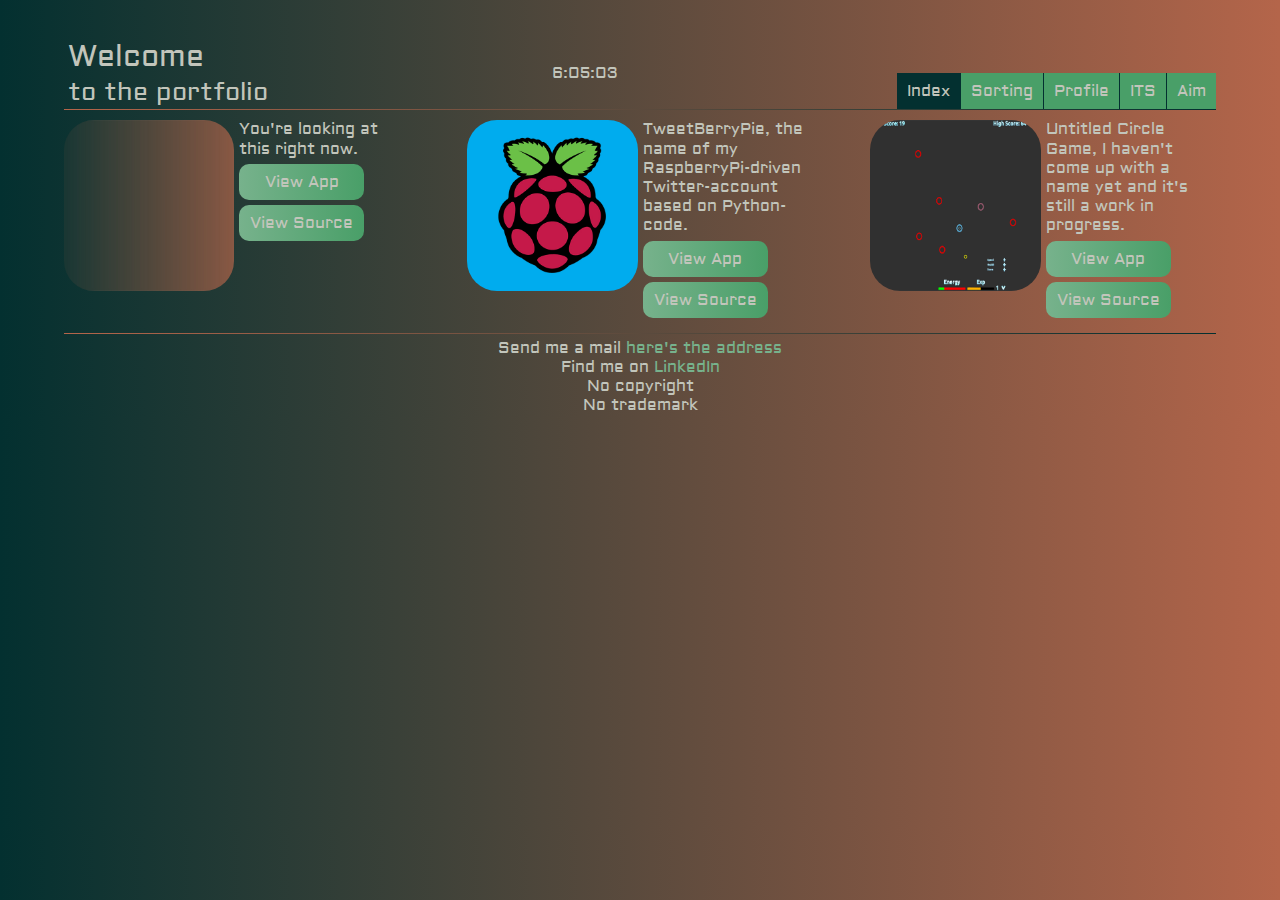
<file: index.html>
<!DOCTYPE html>
<html lang="en">
<head>
    <meta charset="UTF-8">
    <title>Portfolio</title>
    <link rel="stylesheet" type="text/css" href="css/reset.css">
    <link rel="stylesheet" type="text/css" href="css/universal.css">
    <link rel="stylesheet" type="text/css" href="css/index.css">
    <link href='https://fonts.googleapis.com/css?family=Aldrich' rel='stylesheet'>
</head>
<body onload="Clock()">
    <div id="wrapper">
        <div id="header">
            <div id="logo">
                <h3>Welcome</h3>
                <h4 id="slogan">to the portfolio</h4>
            </div>
            <div id="clock-container">
                <p id="clock">Clock is not working...</p>
            </div>
            <div id="nav">
                <ul>
                  <li><a id="active" href="index.html">Index</a></li>
                  <li><a href="sorting.html">Sorting</a></li>
                  <li><a href="profile.html">Profile</a></li>
                  <li><a href="ticketing.html">ITS</a></li>
                  <li><a href="aim.html">Aim</a></li>
                </ul>
            </div>
        </div>
        <div id="container">
            <!--<div id="preface-container">
                <h3>About me</h3>
                <div id="preface-content">
                    <div id="preface-pic-div">
                        <img id="preface-pic" class="pic" src="img/me.jpg" title="That's me" alt="That's not me :(">
                    </div>
                    <div id="preface-text" class="project-text">
                        <p>As a swedish guy living in Linköping you have to like airplanes, ice-hockey and technology. I've always seen myself as a passionate, positive and motivated student. I like spending my free time writing code, building small applications and going for relaxing urban hikes. I like to think I have an eye for design since photography and drawing has been interests for as long as I can remember.
                            <br>My skills include Python, HTML, CSS, JS, Batch, PowerShell, C++, C# and Java. Experience in Photoshop, CAD and Unity. I'm one for collaborating in teams because of the many advantages but pride myself on my ability to get work done single-handed.
                            <br>For the time being I'm still working on multiple of these projects so expect some bugs and unfinished parts but the links below should take you to the relevant place.
                            <br>Contact information can be found at the bottom of this page.</p>
                    </div>
                </div>
            </div>-->
            <div id="projects-container">
                <div class="project">
                    <div class="project-pic">
                        <img class="pic" src="img/site.jpg" title="You're here already" alt="You're here already">
                    </div>
                    <div class="project-text">
                        <p>You're looking at this right now.</p>
                        <a class="button" href="https://k-larsson.github.io/" title="You're here already">View App</a>
                        <a class="button" href="https://github.com/K-Larsson/K-Larsson.github.io" title="Github/K-Larsson.github.io">View Source</a>
                    </div>
                </div>
                <div class="project">
                    <div class="project-pic">
                        <img class="pic" src="img/tweetBerryPie.jpg" title="Twitter/tweetberrypie" alt="Twitter/Tweetberrypie">
                    </div>
                    <div class="project-text">
                        <p>TweetBerryPie, the name of my RaspberryPi-driven Twitter-account based on Python-code.</p>
                        <a class="button" href="https://twitter.com/tweetberrypie" title="Twitter/Tweetberrypie">View App</a>
                        <a class="button" href="https://github.com/K-Larsson/TweetBerryPie" title="Github/Tweetberrypie">View Source</a>
                        <!-- <a class="project-button" href="https://tweetberrypie.wordpress.com" title="Website/tweetberrypie">View Website</a> -->
                    </div>
                </div>
                <div class="project">
                    <div class="project-pic">
                        <img class="pic" src="img/ucg.jpg" title="UCG" alt="UCG">
                    </div>
                    <div class="project-text">
                        <p>Untitled Circle Game, I haven't come up with a name yet and it's still a work in progress.</p>
                        <a class="button" href="https://disqosoda.itch.io/untitledcirclegame" title="Itch.io/UCG">View App</a>
                        <a class="button" href="https://github.com/K-Larsson/UntitledCircleGame" title="Github/UCG">View Source</a>
                        <!-- <a class="project-button" href="folders/011.zip" title="011.zip">Download Game</a> -->
                    </div>
                </div>
            </div>
        </div>
        <div id="footer">
            <p class="footer-link">Send me a mail <a href="mailto:karl.arbete.larsson@gmail.com">here's the address<span class="footer-hover">Click me!</span></a></p>
            <p class="footer-link">Find me on <a href="https://www.linkedin.com/in/karl-larsson-103499186/">LinkedIn<span class="footer-hover">Click me!</span></a></p>
            <p class="footer-text">No copyright</p>
            <p class="footer-text">No trademark</p>
        </div>
    </div>
    <script src="js/clock.js"></script>
    <script src="js/cookies.js"></script>
</body>
</html>
</file>
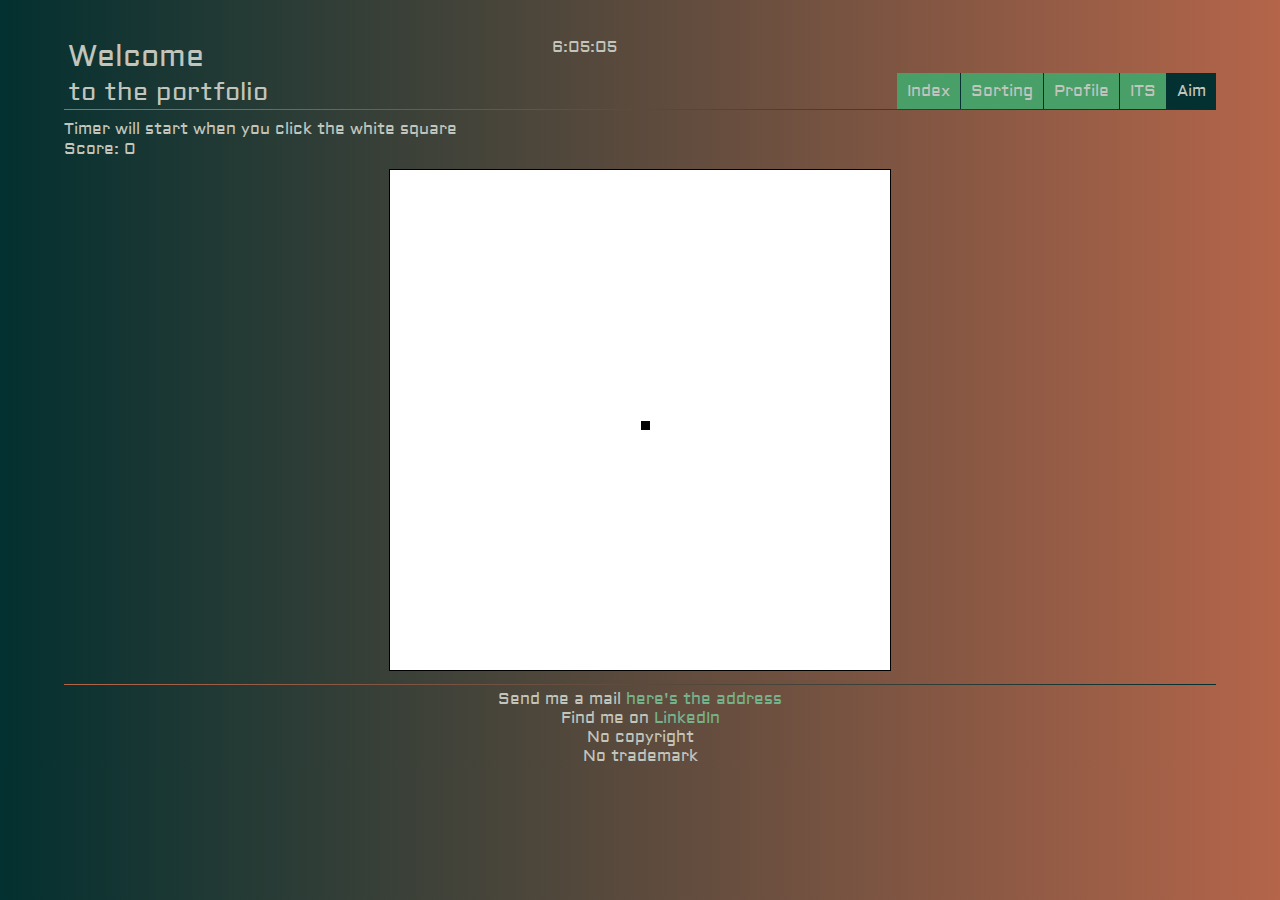
<file: aim.html>
<!DOCTYPE html>
<html lang="en">
<head>
    <meta charset="UTF-8">
    <title>ITS</title>
    <link rel="stylesheet" type="text/css" href="css/reset.css">
    <link rel="stylesheet" type="text/css" href="css/universal.css">
    <link rel="stylesheet" type="text/css" href="css/aim.css">
    <link href='https://fonts.googleapis.com/css?family=Aldrich' rel='stylesheet'>
</head>
<body onload="Clock()">
    <div id="wrapper">
        <div id="header">
            <div id="logo">
                <h3>Welcome</h3>
                <h4 id="slogan">to the portfolio</h4>
            </div>
            <div id="clock-container">
                <p id="clock">Clock is not working...</p>
            </div>
            <div id="nav">
                <ul>
                  <li><a href="index.html">Index</a></li>
                  <li><a href="sorting.html">Sorting</a></li>
                  <li><a href="profile.html">Profile</a></li>
                  <li><a href="ticketing.html">ITS</a></li>
                  <li><a id="active" href="aim.html">Aim</a></li>
                </ul>
            </div>
        </div>
        <div id="container">
            <p id="timer">Timer will start when you click the white square</p>
            <p id="score">Score: 0</p>
            <canvas id="canvas" width="500" height="500"></canvas>
        </div>
        <div id="footer">
            <p class="footer-link">Send me a mail <a href="mailto:karl.arbete.larsson@gmail.com">here's the address<span class="footer-hover">Click me!</span></a></p>
            <p class="footer-link">Find me on <a href="">LinkedIn<span class="footer-hover">Click me!</span></a></p>
            <p class="footer-text">No copyright</p>
            <p class="footer-text">No trademark</p>
        </div>
    </div>
    <script src="https://ajax.googleapis.com/ajax/libs/jquery/3.4.1/jquery.min.js"></script>
    <script src="js/clock.js"></script>
    <script src="js/aim.js"></script>
</body>
</html>
</file>
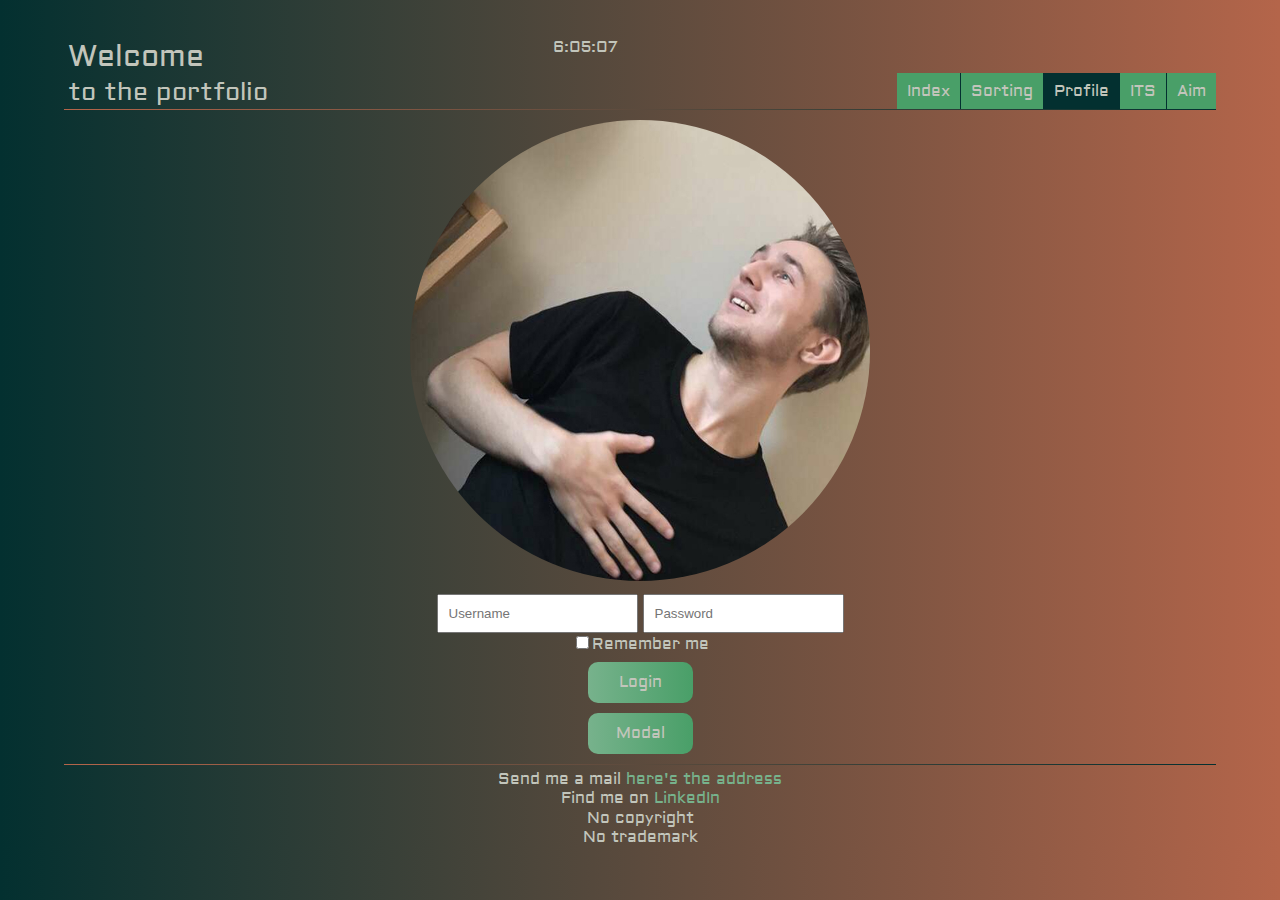
<file: profile.html>
<!DOCTYPE html>
<html lang="en">
<head>
    <meta charset="UTF-8">
    <title>Sorting</title>
    <link rel="stylesheet" type="text/css" href="css/reset.css">
    <link rel="stylesheet" type="text/css" href="css/universal.css">
    <link rel="stylesheet" type="text/css" href="css/profile.css">
    <link href='https://fonts.googleapis.com/css?family=Aldrich' rel='stylesheet'>
</head>
<body onload="Clock()">
    <div id="wrapper">
        <div id="header">
            <div id="logo">
                <h3>Welcome</h3>
                <h4 id="slogan">to the portfolio</h4>
            </div>
            <div id="clock-container">
                <p id="clock">Clock is not working...</p>
            </div>
            <div id="nav">
                <ul>
                  <li><a href="index.html">Index</a></li>
                  <li><a href="sorting.html">Sorting</a></li>
                  <li><a id="active" href="profile.html">Profile</a></li>
                  <li><a href="ticketing.html">ITS</a></li>
                  <li><a href="aim.html">Aim</a></li>
                </ul>
            </div>
        </div>
        <div id="loginContainer">
            <div class="imgContainer">
                <img src="img/me.jpg" class="avatar" alt="Error loading picture">
            </div>
            <div class="loginContainer">
                <form>
                    <input type="text" placeholder="Username" name="username" required>
                    <input type="password" placeholder="Password" name="password" required>
                    <br><input type="checkbox" name="remember">Remember me
                    <button type="submit" class="button">Login</button>
                </form>
                <button class="button" onclick="document.getElementById('modal').style.display='block'">Modal</button>
                <div id="modal" class="modal">
                    <form class="modal-content animate" action="/action_page.php" method="post">
                        <div class="imgContainer">
                            <!--<span onclick="document.getElementById('modal').style.display='none'" class="close" title="Close Modal">&times;</span>-->
                            <img src="img/me.jpg" class="avatar" alt="Error loading picture">
                        </div>
                        <div class="loginContainer">
                            <input type="text" placeholder="Username" name="username" required>
                            <input type="password" placeholder="Password" name="password" required>
                            <br><input type="checkbox" name="remember">Remember me
                            <button type="submit" class="button">Login</button>
                        </div>
                        <button type="button" class="button" onclick="document.getElementById('modal').style.display='none'">Cancel</button>
                    </form>
                </div>
            </div>
        </div>
        <div id="footer">
            <p class="footer-link">Send me a mail <a href="mailto:karl.arbete.larsson@gmail.com">here's the address<span class="footer-hover">Click me!</span></a></p>
            <p class="footer-link">Find me on <a href="https://www.linkedin.com/in/karl-larsson-103499186/">LinkedIn<span class="footer-hover">Click me!</span></a></p>
            <p class="footer-text">No copyright</p>
            <p class="footer-text">No trademark</p>
        </div>
    </div>
    <script src="js/clock.js"></script>
    <script src="js/profile.js"></script>
</body>
</html>
</file>
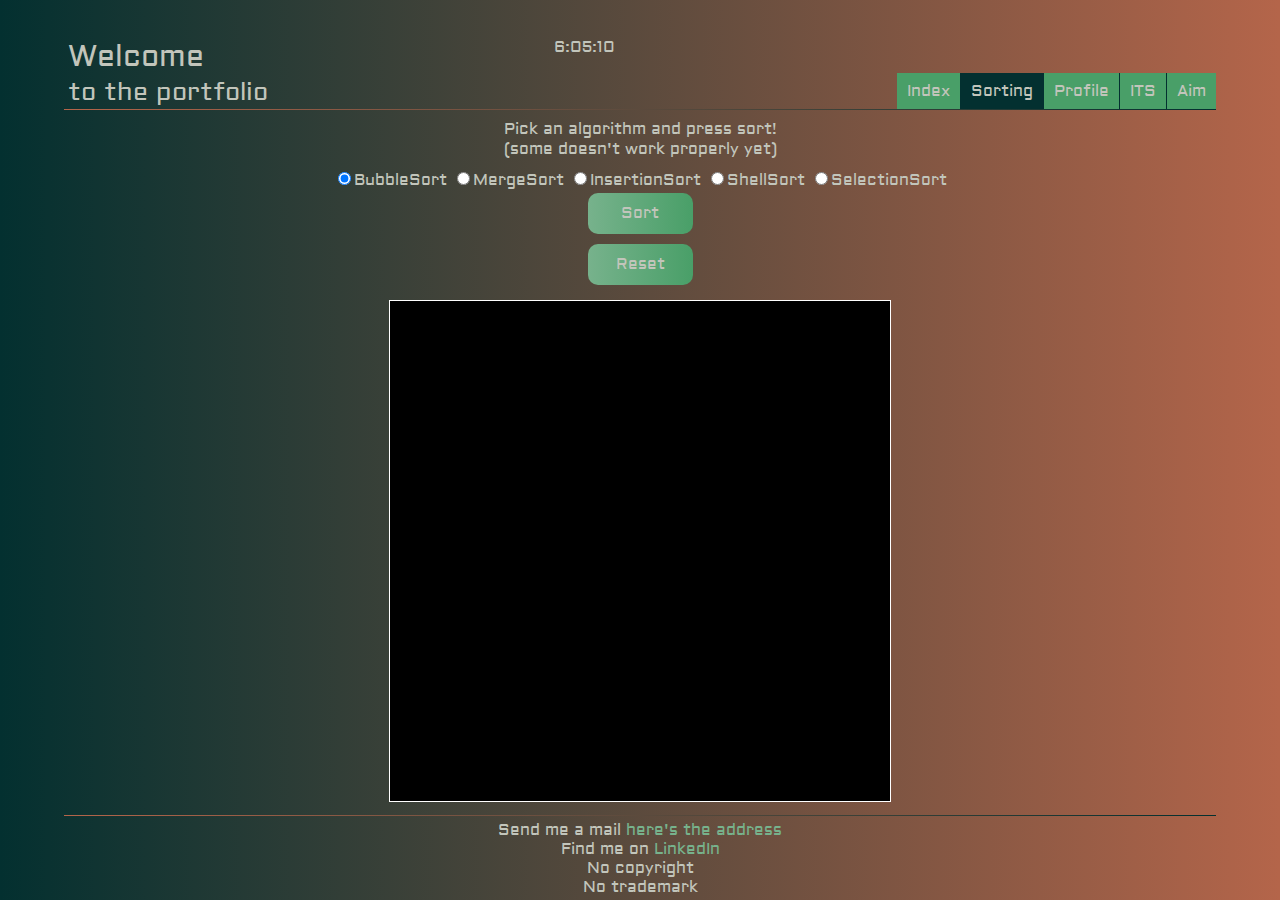
<file: sorting.html>
<!DOCTYPE html>
<html lang="en">
<head>
    <meta charset="UTF-8">
    <title>Sorting</title>
    <link rel="stylesheet" type="text/css" href="css/reset.css">
    <link rel="stylesheet" type="text/css" href="css/universal.css">
    <link rel="stylesheet" type="text/css" href="css/sorting.css">
    <link href='https://fonts.googleapis.com/css?family=Aldrich' rel='stylesheet'>
</head>
<body onload="Clock()">
    <div id="wrapper">
        <div id="header">
            <div id="logo">
                <h3>Welcome</h3>
                <h4 id="slogan">to the portfolio</h4>
            </div>
            <div id="clock-container">
                <p id="clock">Clock is not working...</p>
            </div>
            <div id="nav">
                <ul>
                  <li><a href="index.html">Index</a></li>
                  <li><a id="active" href="sorting.html">Sorting</a></li>
                  <li><a href="profile.html">Profile</a></li>
                  <li><a href="ticketing.html">ITS</a></li>
                  <li><a href="aim.html">Aim</a></li>
                </ul>
            </div>
        </div>
        <div id="sortingContainer">
            <p id="sortingInfo">Pick an algorithm and press sort!<br>(some doesn't work properly yet)</p>
            <form id="form" onsubmit="sorting()">
                <input type="radio" id="radioBubbleSort" name="sortingAlgorithm" checked="checked">BubbleSort
                <input type="radio" id="radioMergeSort" name="sortingAlgorithm">MergeSort
                <input type="radio" id="radioInsertionSort" name="sortingAlgorithm">InsertionSort
                <input type="radio" id="radioShellSort" name="sortingAlgorithm">ShellSort
                <input type="radio" id="radioSelectionSort" name="sortingAlgorithm">SelectionSort<br>
                <input type="button" value="Sort" onclick="RandomNumbers();"><br>
                <input type="reset" value="Reset">
                <!--<input type="submit" value="Submit">-->
            </form>
            <canvas id="canvas" width="500" height="500"></canvas>
        </div>
        <div id="footer">
            <p class="footer-link">Send me a mail <a href="mailto:karl.arbete.larsson@gmail.com">here's the address<span class="footer-hover">Click me!</span></a></p>
            <p class="footer-link">Find me on <a href="https://www.linkedin.com/in/karl-larsson-103499186/">LinkedIn<span class="footer-hover">Click me!</span></a></p>
            <p class="footer-text">No copyright</p>
            <p class="footer-text">No trademark</p>
        </div>
    </div>
    <script src="js/clock.js"></script>
    <script src="js/sorting.js"></script>
</body>
</html>
</file>
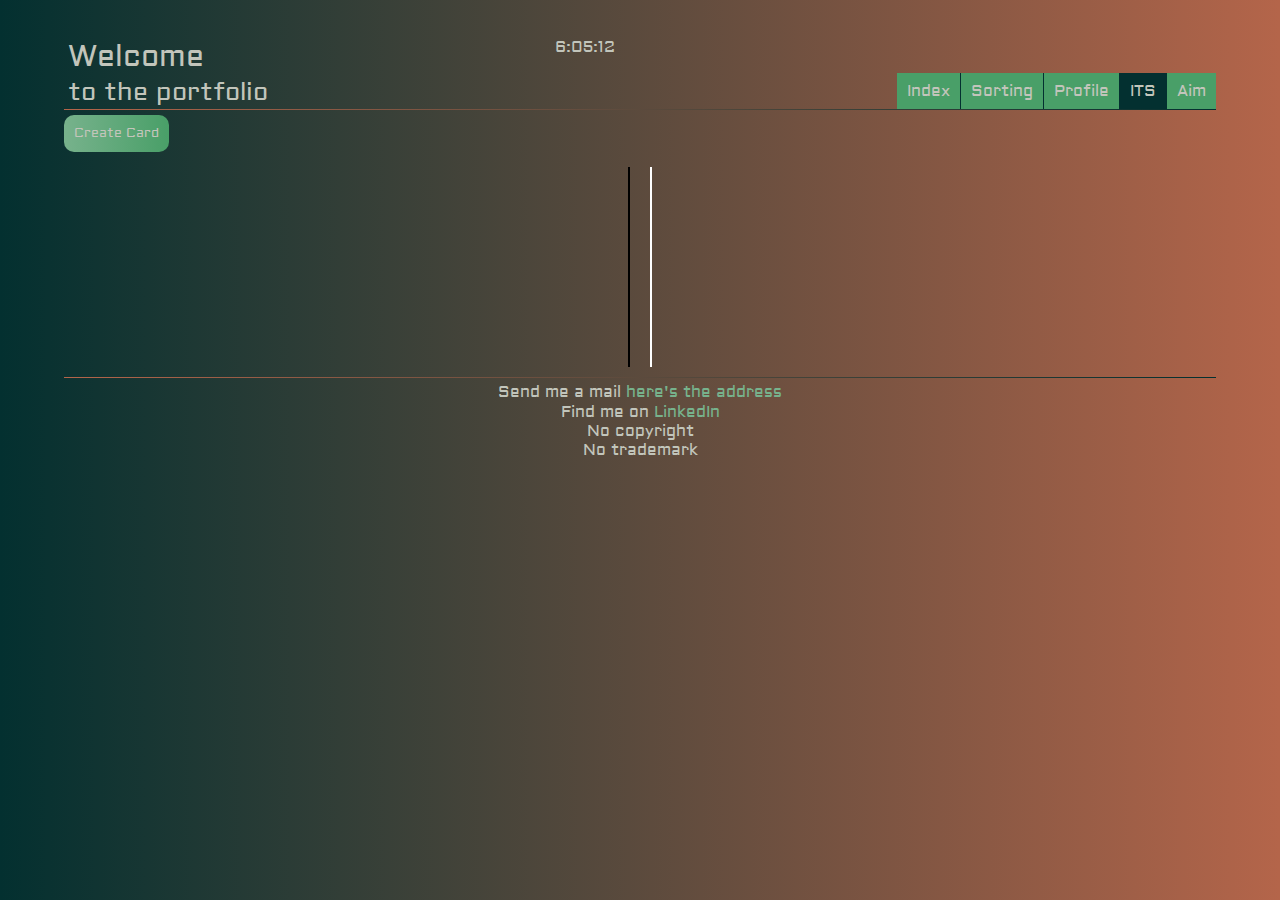
<file: ticketing.html>
<!DOCTYPE html>
<html lang="en">
<head>
    <meta charset="UTF-8">
    <title>ITS</title>
    <link rel="stylesheet" type="text/css" href="css/reset.css">
    <link rel="stylesheet" type="text/css" href="css/universal.css">
    <link rel="stylesheet" type="text/css" href="css/ticketing.css">
    <link href='https://fonts.googleapis.com/css?family=Aldrich' rel='stylesheet'>
</head>
<body onload="Clock()">
    <div id="wrapper">
        <div id="header">
            <div id="logo">
                <h3>Welcome</h3>
                <h4 id="slogan">to the portfolio</h4>
            </div>
            <div id="clock-container">
                <p id="clock">Clock is not working...</p>
            </div>
            <div id="nav">
                <ul>
                  <li><a href="index.html">Index</a></li>
                  <li><a href="sorting.html">Sorting</a></li>
                  <li><a href="profile.html">Profile</a></li>
                  <li><a id="active" href="ticketing.html">ITS</a></li>
                  <li><a href="aim.html">Aim</a></li>
                </ul>
            </div>
        </div>
        <div id="buttonContainer">
            <button id="createCard" class="button">Create Card</button>
            <!--<button id="increaseHeight" class="button">Height++</button>-->
        </div>
        <div id="container">
            <div id="container1" ondrop="Drop(event)" ondragover="AllowDrop(event)"></div>
            <div id="container2" ondrop="Drop(event)" ondragover="AllowDrop(event)"></div>
        </div>
        <div id="footer">
            <p class="footer-link">Send me a mail <a href="mailto:karl.arbete.larsson@gmail.com">here's the address<span class="footer-hover">Click me!</span></a></p>
            <p class="footer-link">Find me on <a href="">LinkedIn<span class="footer-hover">Click me!</span></a></p>
            <p class="footer-text">No copyright</p>
            <p class="footer-text">No trademark</p>
        </div>
    </div>
    <script src="https://ajax.googleapis.com/ajax/libs/jquery/3.4.1/jquery.min.js"></script>
    <script src="js/clock.js"></script>
    <script src="js/ticketing.js"></script>
</body>
</html>
</file>
<file: css/universal.css>
/*
https://coolors.co/033030-499f68-77b28c-c2c5bb-b4654a
https://css-tricks.com/snippets/css/a-guide-to-flexbox/
https://www.w3schools.com/css/css_tooltip.asp
https://www.onlinevideoconverter.com/success
*/

body {
background: linear-gradient(90deg, rgba(3, 48, 48, 1) 0%, rgba(180, 101, 74, 1) 100%);
font-family: 'Aldrich';
color: #C2C5BB;
}

p {
text-align: left;
line-height: 120%;
}

h3 {
padding: 4px;
font-size: 30px;
}

h4 {
padding: 4px;
font-size: 25px;
}

div {
text-align: center;
}

#wrapper {
margin: 0 auto;
margin-top: 3%;
width: 90%;
}

#header {
display: flex;
border-bottom: 1px solid;
border-image: linear-gradient(90deg, rgba(180, 101, 74, 1) 0%, rgba(3, 48, 48, 1) 100%) 1;
flex-wrap: wrap;
justify-content: space-between;
}

#logo {
text-align: left;
}

#nav {
display: flex;
align-self: flex-end;
}

ul {
list-style-type: none;
margin: 0;
padding: 0;
overflow: hidden;
background-color: #499F68;
top: 100%;
}

li {
border-right: 1px solid #033030;
float: left;
}

li:last-child {
border-right: none;
border-radius: 10px 0px 10px 0px;
}

li a {
display: block;
color: #C2C5BB;
text-align: center;
padding: 10px 10px;
text-decoration: none;
}

li a:hover, .project-button:hover {
/*background-color: #C2C5BB;
background: linear-gradient(90deg, rgba(73, 159, 104, 1) 0%, rgba(3, 48, 48, 1) 100%);*/
color: #033030;
}

#active {
background-color: #033030;
color: #C2C5BB;
}

#sortingContainer, #container, #projects-container, #loginContainer {
margin: 10px 0px 10px 0px;
}

.button, input[type=button], input[type=reset] {
display: block;
margin: 5px 0px;
padding: 10px;
border: none;
border-radius: 10px;
max-width: 105px;
background-image: linear-gradient(90deg, rgba(119, 178, 140, 1) 0%, rgba(73, 159, 104, 1) 100%);
color: #C2C5BB;
text-align: center;
text-decoration: none;
cursor: pointer;
font-family: 'Aldrich';
/*box-sizing: border-box;*/
}

#footer {
border-top: 1px solid;
border-image: linear-gradient(90deg, rgba(180, 101, 74, 1) 0%, rgba(3, 48, 48, 1) 100%) 1;
padding-top: 5px;
}

.footer-text, .footer-link {
text-align: center;
}

.footer-link a {
display: inline-block;
position: relative;
color: #77B28C;
color: linear-gradient(90deg, rgba(119, 178, 140, 1) 0%, rgba(73, 159, 104, 1) 100%);
text-decoration: none;
}

.footer-hover {
visibility: hidden;
position: absolute;
z-index: 1;
top: 1px;
left: 101%;
padding-top: 1px;
border-radius: 10px;
width: 70px;
background-color: #033030;
color: #C2C5BB;
font-size: 13px;
text-decoration: none;
}

.footer-link a:hover .footer-hover {
visibility: visible;
}
</file>
<file: css/index.css>
#clock-container {
display: flex;
align-self: center;
}

#preface-container {
border-bottom: 1px solid;
border-image: linear-gradient(90deg, rgba(180, 101, 74, 1) 0%, rgba(3, 48, 48, 1) 100%) 1;
padding-bottom: 10px;
}

#preface-content {
display: flex;
justify-content: center;
height: 400px;
}

#projects-container {
display: flex;
flex-wrap: wrap;
justify-content: space-between;
}

.project {
width: 30%;
display: flex;
flex-wrap: nowrap;
justify-content: space-between;
}

.project-pic, .project-text, #preface-pic {
width: 100%;
}

.pic {
width: 100%;
max-width: 300px;
max-height: 300px;
border-radius: 30px;
}

#preface-pic-div {
text-align: right;
}

#preface-pic, #preface-text {
max-width: 400px;
max-height: 400px;
}

.project-text {
margin-left: 5px;
}
</file>
<file: css/aim.css>
canvas {
margin: 10px 0px 0px 0px;
border: 1px solid white;
background: #000000;
}
</file>
<file: css/profile.css>
input {
display: inline-block;
padding: 10px;
width: auto;
}

.button {
margin: 10px auto;
width: 20%;
font-size: 16px;
}

.imgContainer {
margin: 10px 0;
}

.avatar {
border-radius: 50%;
width: 40%;
}

.modal {
display: none;
position: fixed;
z-index: 1;
left: 0;
top: 0;
width: 100%;
height: 100%;
overflow: auto;
background-color: rgba(0,0,0,0.5);
padding-top: 60px;
}

.modal-content {
background-color: #fefefe;
margin: 5% auto 15% auto;
border: 1px solid #888;
width: 60%;
}

/*.close {
position: absolute;
right: 40%;
top: 20%;
color: #000;
font-size: 35px;
font-weight: bold;
}*/

.close:hover,
.close:focus {
color: red;
cursor: pointer;
}

.animate {
-webkit-animation: animatezoom 0.6s;
animation: animatezoom 0.6s
}

@-webkit-keyframes animatezoom {
from {-webkit-transform: scale(0)}
to {-webkit-transform: scale(1)}
}

@keyframes animatezoom {
from {transform: scale(0)}
to {transform: scale(1)}
}

@media screen and (max-width: 300px) {

}
</file>
<file: css/ticketing.css>
#container {
display: flex;
flex-wrap: wrap;
justify-content: space-between;
}

#buttonContainer {
display: flex;
flex-wrap: wrap;
}

#buttonContainer button {
margin-right: 10px;
}

#container1 {
border-right: 2px solid black;
width: 49%;
height: auto;
min-height: 200px;
/*  vertical-align: top; DOESNT SEEM TO DO ANYTHING LMAO    */
}

#container2 {
border-left: 2px solid white;
width: 49%;
height: auto;
}

.card {
display: flex;
flex-direction: column;
justify-content: space-between;
padding: 5px;
box-shadow: 0 0 5px #000000;
}

.topHover, .bottomHover {
display: none;
height: 10px;
width: 100%;
background-color: rgba(0, 0, 0, 0.5);
}

@-webkit-keyframes fadeIn {
  0% { background-color: rgba(0, 0, 0, 0);
       height: 0px; }
  100% { background-color: rgba(0, 0, 0, 0.5);
       height: 10px; }
}

@-webkit-keyframes fadeOut {
  0% { background-color: rgba(0, 0, 0, 0.5);
       height: 10px; }
  100% { background-color: rgba(0, 0, 0, 0);
       height: 0px; }
}

.cardTextContainer {
display: flex;
}

.cardText {
width: 100%;
/*border: 2px solid green;*/
}

.cardName {
}

.cardInfo {
}

.cardFeature {
}

textarea {
display: flex;
}

.cardEditButton {
padding: 0px 10px;
display: inline-block;
cursor: pointer;
}

.editBar1, .editBar2, .editBar3 {
width: 10px;
height: 5px;
background-color: #000000;
margin: 6px 0;
transition: 0.4s;
}

.change .editBar1 {
transform: rotate(-45deg) translate(-8px, 13px) scaleX(2);
}

.change .editBar2 {
opacity: 0;
}

.change .editBar3 {
transform: rotate(45deg) translate(-7px, 0px);
}
</file>
<file: css/sorting.css>
#sortingInfo {
margin-bottom: 10px;
text-align: center;
}

input[type=button], input[type=reset] {
display: inline-block;
width: 20%;
font-size: 16px;
}

canvas {
margin: 10px 0px 0px 0px;
border: 1px solid white;
background: #000000;
}
</file>
